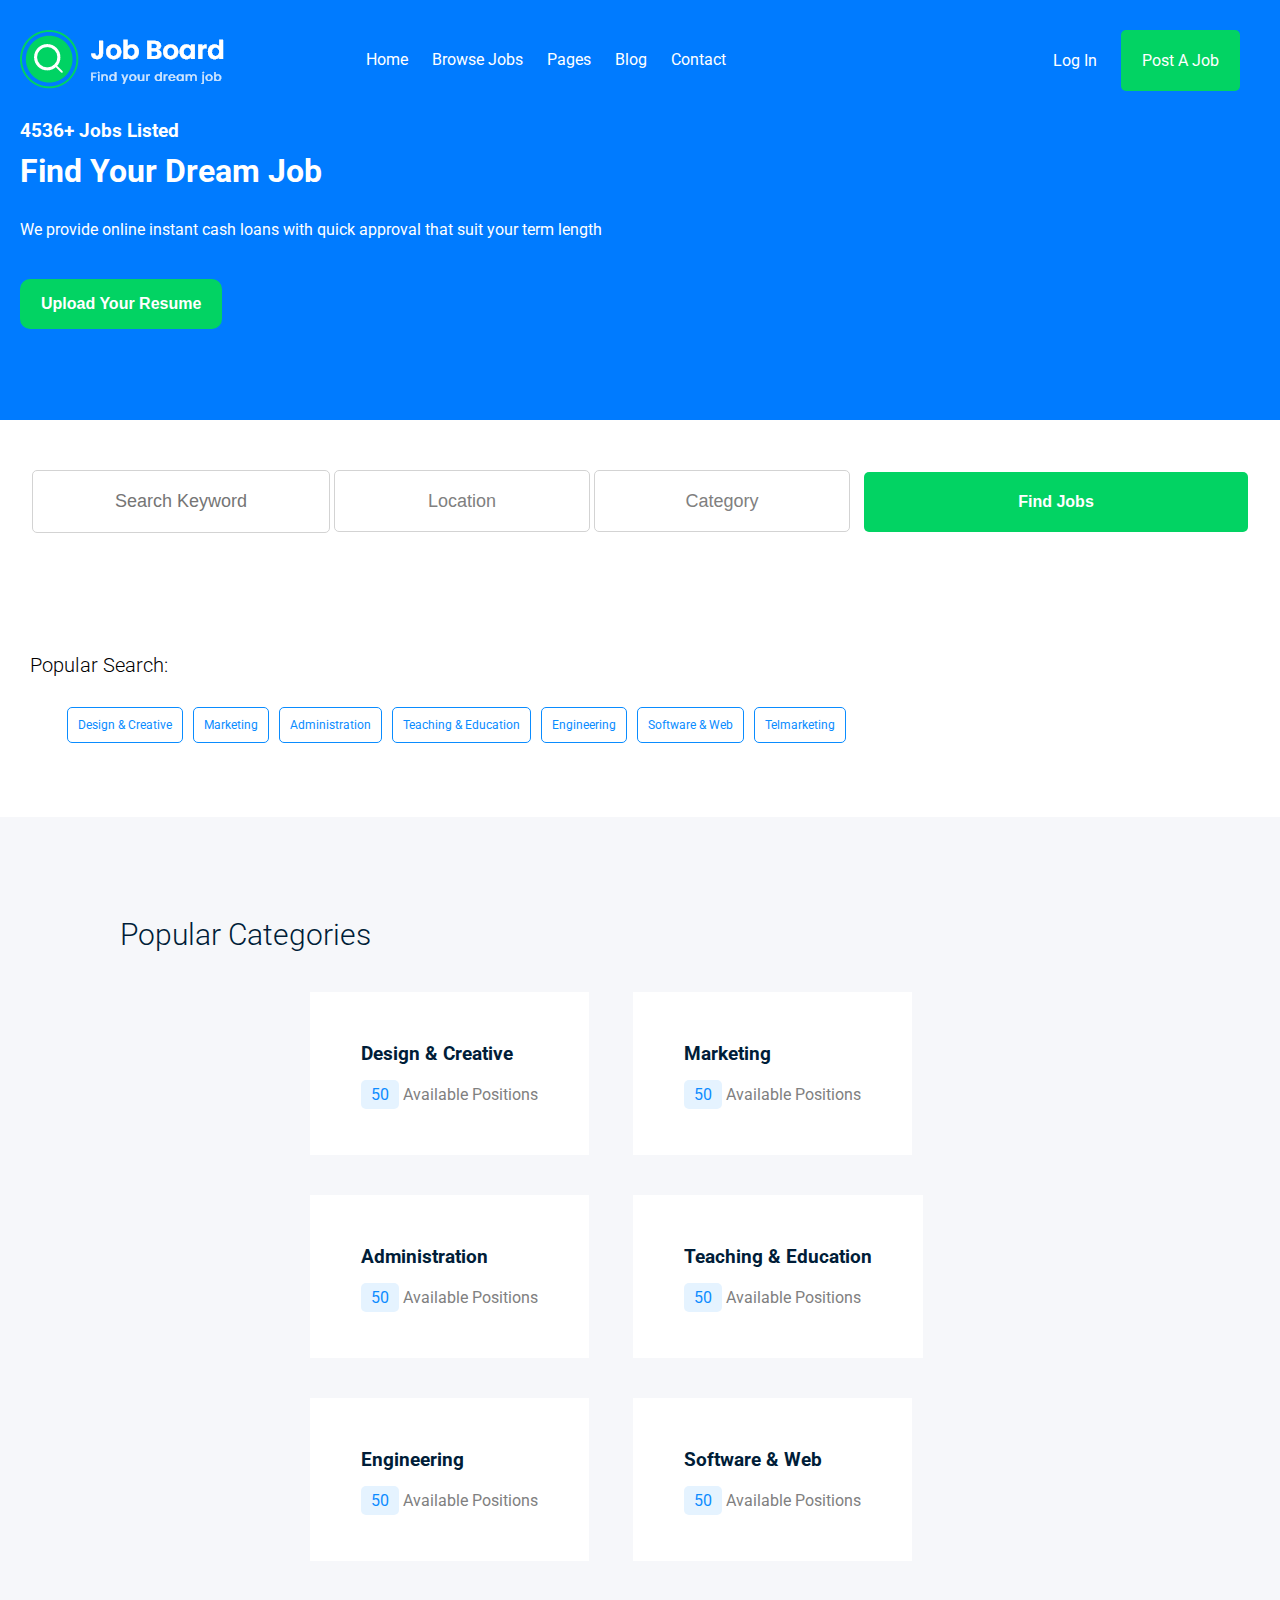
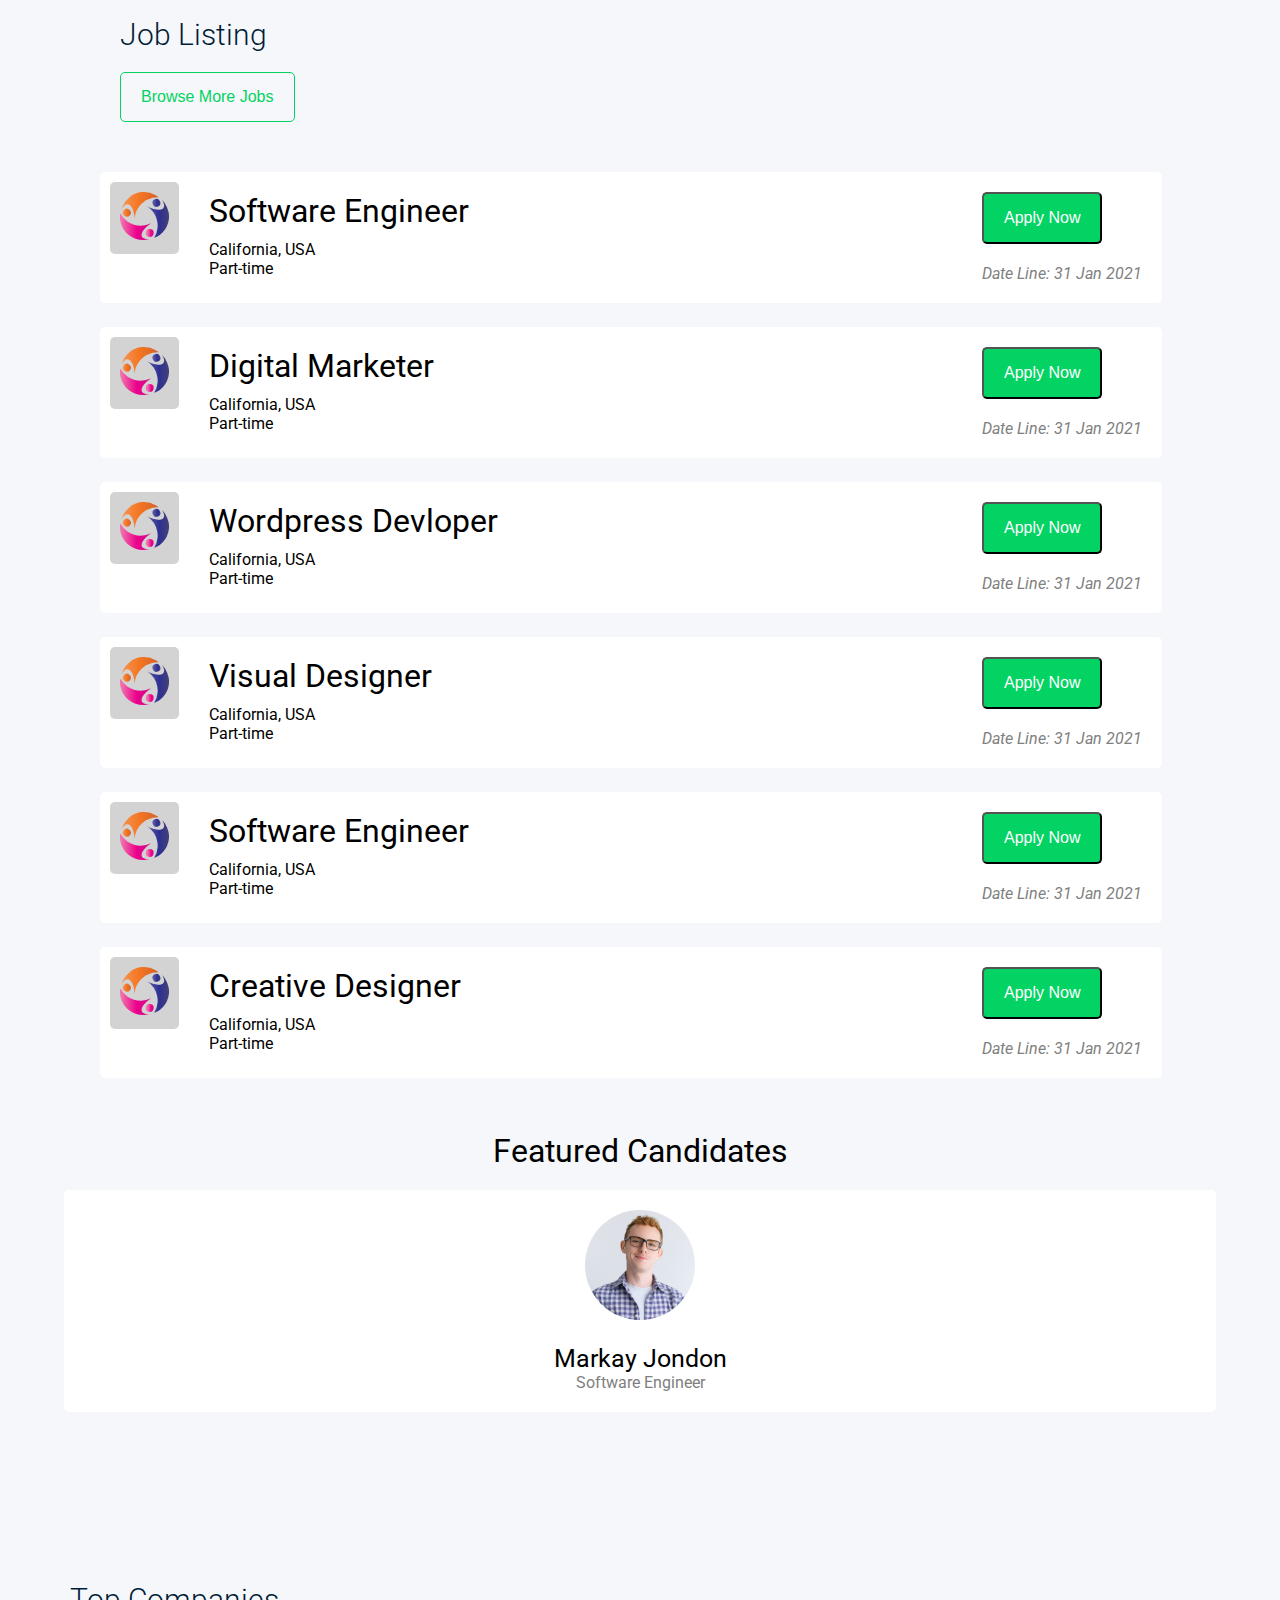
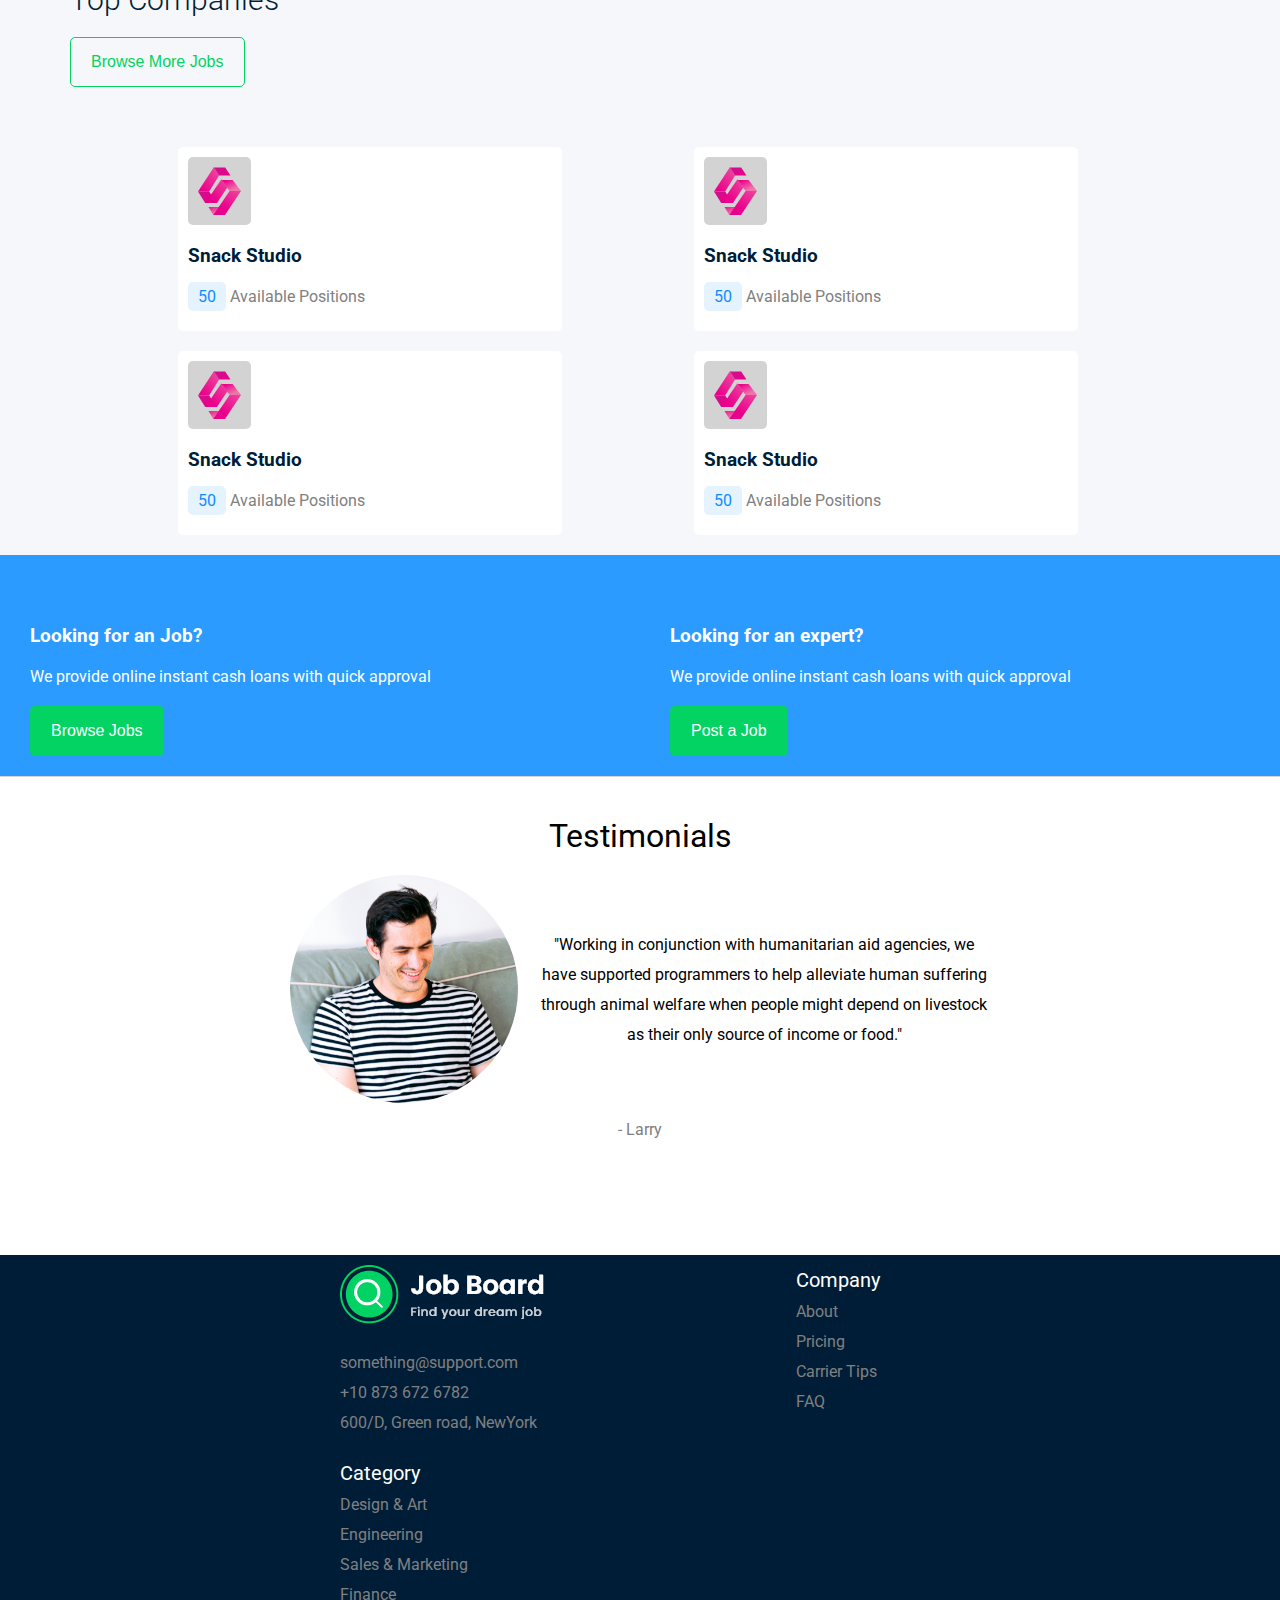
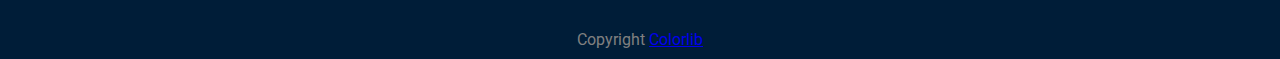
<file: index.html>
<!DOCTYPE html>
<html lang="en">

<head>
  <meta charset="UTF-8" />
  <meta name="viewport" content="width=device-width, initial-scale=1.0" />
  <meta http-equiv="X-UA-Compatible" content="ie=edge" />
  <title>Job Board</title>
  <link rel="stylesheet" href="style.css">

</head>

<body>
  <main>
    <nav class="mobileNav" id="showOnMobile">
      <ul>
        <li>Home</li>
        <li>Browse Jobs</li>
        <li>Pages</li>
        <li>Blog</li>
        <li>Contact</li>
      </ul>
    </nav>
    <nav class="desktopNav">
      <div class="logo">
        <img src="images/jobBoardlogo.webp" alt="job Board logo" />
      </div>
      <div id="desktopNav" class="noShow">
        <div>
          <ul class="middleNav">
            <li><a href="">Home</a></li>
            <li><a href="">Browse Jobs</a></li>
            <li><a href="">Pages</a></li>
            <li><a href="">Blog</a></li>
            <li><a href="">Contact</a></li>
          </ul>
        </div>
        <div>
          <ul class="rightNav">
            <li>Log In</li>
            <li class="postAJob" id="navPostAJobButton">Post A Job</li>
          </ul>
        </div>
      </div>
      <svg class="navBars" aria-hidden="true" focusable="false" data-prefix="fas" data-icon="bars"
        class="svg-inline--fa fa-bars fa-w-14" role="img" xmlns="http://www.w3.org/2000/svg" viewBox="0 0 448 512">
        <path fill="currentColor"
          d="M16 132h416c8.837 0 16-7.163 16-16V76c0-8.837-7.163-16-16-16H16C7.163 60 0 67.163 0 76v40c0 8.837 7.163 16 16 16zm0 160h416c8.837 0 16-7.163 16-16v-40c0-8.837-7.163-16-16-16H16c-8.837 0-16 7.163-16 16v40c0 8.837 7.163 16 16 16zm0 160h416c8.837 0 16-7.163 16-16v-40c0-8.837-7.163-16-16-16H16c-8.837 0-16 7.163-16 16v40c0 8.837 7.163 16 16 16z">
        </path>
      </svg>
    </nav>

    <div class="mainContent">
      <div id="mainContent">
        <h3>4536+ Jobs Listed</h3>
        <h1>Find Your Dream Job</h1>
        <p>
          We provide online instant cash loans with quick approval that suit your
          term length
        </p>

        <button class=" greenBtn">Upload Your Resume</button>
        </divid="mainContent">
      </div>
  </main>

  <section class="searching">
    <input type="text" placeholder="Search Keyword" />
    <select name="country" id="countyList">
      <option value="" selected>Location</option>
      <option value="UG">Uganda</option>
      <option value="UA">Ukraine</option>
      <option value="AE">United Arab Emirates</option>
      <option value="GB">United Kingdom</option>
      <option value="US">United States</option>
      <option value="UM">United States Minor Outlying Islands</option>
    </select>
    <select name="country" id="countyList">
      <option value="" selected>Category</option>
      <option value="UG">Category 1</option>
      <option value="UA">Category 2</option>
      <option value="AE">Category 3</option>
    </select>
    <button class="firstFindJobBtn greenBtn ">Find Jobs</button>
    <h3>Popular Search:</h3>
    <div>
      <ul>
        <li>Design & Creative</li>
        <li>Marketing</li>
        <li>Administration</li>
        <li>Teaching & Education</li>
        <li>Engineering</li>
        <li>Software & Web</li>
        <li>Telmarketing</li>
      </ul>
    </div>
  </section>
  <section class="popularCategories">
    <h1>Popular Categories</h1>
    <ul>
      <li>
        <h3>Design & Creative</h3>
        <p><span>50</span> Available Positions</p>
      </li>
      <li>
        <h3>Marketing</h3>
        <p><span>50</span> Available Positions</p>
      </li>
      <li>
        <h3>Administration</h3>
        <p><span>50</span> Available Positions</p>
      </li>
      <li>
        <h3>Teaching & Education</h3>
        <p><span>50</span> Available Positions</p>
      </li>
      <li>
        <h3>Engineering</h3>
        <p><span>50</span> Available Positions</p>
      </li>
      <li>
        <h3>Software & Web</h3>
        <p><span>50</span> Available Positions</p>
      </li>
    </ul>
  </section>

  <section class="jobListings">
    <h1 class="jobListingsTitle">Job Listing</h1>
    <button class="browseMore">Browse More Jobs</button>

    <div class="jobCard">
      <div class="icon">
        <img src="images/secondIcon2.svg" alt="">
      </div>
      <div class="jobCardDetails">
        <h1>Software Engineer</h1>
        <p>California, USA</p>
        <p>Part-time</p>
      </div>
      <div class="applyNowWButton">
        <div class="applyNow">
          <button>Apply Now</button>
        </div>
        <p class="dateLine">Date Line: 31 Jan 2021</p>
      </div>


    </div>
    <div class="jobCard">
      <div class="icon">
        <img src="images/secondIcon2.svg" alt="">
      </div>
      <div class="jobCardDetails">
        <h1>Digital Marketer</h1>
        <p>California, USA</p>
        <p>Part-time</p>
      </div>
      <div class="applyNowWButton">
        <div class="applyNow">
          <button>Apply Now</button>
        </div>
        <p class="dateLine">Date Line: 31 Jan 2021</p>
      </div>


    </div>
    <div class="jobCard">
      <div class="icon">
        <img src="images/secondIcon2.svg" alt="">
      </div>
      <div class="jobCardDetails">
        <h1>Wordpress Devloper</h1>
        <p>California, USA</p>
        <p>Part-time</p>
      </div>

      <div class="applyNowWButton">
        <div class="applyNow">
          <button>Apply Now</button>
        </div>
        <p class="dateLine">Date Line: 31 Jan 2021</p>
      </div>

    </div>
    <div class="jobCard">
      <div class="icon">
        <img src="images/secondIcon2.svg" alt="">
      </div>
      <div class="jobCardDetails">
        <h1>Visual Designer</h1>
        <p>California, USA</p>
        <p>Part-time</p>
      </div>
      <div class="applyNowWButton">
        <div class="applyNow">
          <button>Apply Now</button>
        </div>
        <p class="dateLine">Date Line: 31 Jan 2021</p>
      </div>


    </div>
    <div class="jobCard">
      <div class="icon">
        <img src="images/secondIcon2.svg" alt="">
      </div>
      <div class="jobCardDetails">
        <h1>Software Engineer</h1>
        <p>California, USA</p>
        <p>Part-time</p>
      </div>
      <div class="applyNowWButton">
        <div class="applyNow">
          <button>Apply Now</button>
        </div>
        <p class="dateLine">Date Line: 31 Jan 2021</p>
      </div>


    </div>
    <div class="jobCard">
      <div class="icon">
        <img src="images/secondIcon2.svg" alt="">
      </div>
      <div class="jobCardDetails">
        <h1>Creative Designer</h1>
        <p>California, USA</p>
        <p>Part-time</p>
      </div>
      <div class="applyNowWButton">
        <div class="applyNow">
          <button>Apply Now</button>
        </div>
        <p class="dateLine">Date Line: 31 Jan 2021</p>
      </div>


    </div>
  </section>

  <section class="featuredCandidates">
    <h1>Featured Candidates</h1>
    <div class="candidateCard">
      <img src="images/avatarImg.webp" alt="">
      <p class="candidateName">Markay Jondon</p>
      <p class="candidateTitle">Software Engineer</p>
    </div>

  </section>

  <section class="topCompanies">
    <h1>Top Companies</h1>
    <button class="browseMore">Browse More Jobs</button>
    <div class="clr"></div>
    <div class="topCompanyCard">
      <div>
        <img src="images/fifthIcon.svg" alt="">
      </div>
      <div class="companyCardDetails">
        <h3>Snack Studio</h3>
        <p><span>50</span> Available Positions</p>
      </div>

    </div>
    <div class="topCompanyCard">
      <div>
        <img src="images/fifthIcon.svg" alt="">
      </div>
      <div class="companyCardDetails">
        <h3>Snack Studio</h3>
        <p><span>50</span> Available Positions</p>
      </div>

    </div>
    <div class="topCompanyCard">
      <div>
        <img src="images/fifthIcon.svg" alt="">
      </div>
      <div class="companyCardDetails">
        <h3>Snack Studio</h3>
        <p><span>50</span> Available Positions</p>
      </div>

    </div>
    <div class="topCompanyCard">
      <div>
        <img src="images/fifthIcon.svg" alt="">
      </div>
      <div class="companyCardDetails">
        <h3>Snack Studio</h3>
        <p><span>50</span> Available Positions</p>
      </div>

    </div>

  </section>

  <section class="lookingFor">
    <div class="aJob">
      <h3>Looking for an Job?</h3>
      <p>We provide online instant cash loans with quick approval</p>
      <button>Browse Jobs</button>
    </div>
    <div class="anExpert">
      <h3>Looking for an expert?</h3>
      <p>We provide online instant cash loans with quick approval</p>
      <button class="postAJobButton">Post a Job</button>
    </div>
  </section>

  <div class="clr"></div>

  <section class="testimonials">
    <h1>Testimonials</h1>
    <div class="clr"></div>
    <img src="images/testimonalAvatar.webp" alt="">
    <p>"Working in conjunction with humanitarian aid agencies, we have supported programmers to help alleviate human
      suffering through animal welfare when people might depend on livestock as their only source of income or food."
    </p>
    <p class="signatureBlock">- Larry</p>
  </section>
  <div class="clr"></div>
  <footer>
    <div class="insideFooter">
      <div class="logoAndCompanyDetails">
        <img src="images/jobBoardlogo.webp" alt="">
        <div class="companyDetails">
          <p>something@support.com</p>
          <p>+10 873 672 6782</p>
          <p>600/D, Green road, NewYork</p>
        </div>
      </div>

      <div class="footerList">
        <ul>
          <li><span class="footerTitle">Company</span></li>
          <li>About</li>
          <li>Pricing</li>
          <li>Carrier Tips</li>
          <li>FAQ</li>
        </ul>
      </div>

      <div class="secondFooterList">
        <ul>
          <li><span class="footerTitle">Category</span></li>
          <li>Design & Art</li>
          <li>Engineering</li>
          <li>Sales & Marketing</li>
          <li>Finance</li>
        </ul>
      </div>

      <div class="copyRight">
        <p>Copyright <a href="https://colorlib.com/preview/#jobboard2">Colorlib</a> </p>
      </div>
    </div>
  </footer>


  <script src="https://code.jquery.com/jquery-3.4.1.min.js"
    integrity="sha256-CSXorXvZcTkaix6Yvo6HppcZGetbYMGWSFlBw8HfCJo=" crossorigin="anonymous"></script>
  <script src="app.js"></script>
</body>

</html>
</file>
<file: style.css>
@import url('https://fonts.googleapis.com/css?family=Roboto:100,300,400,500&display=swap');

* {
  margin: 0;
  padding: 0;
}



.clr {
  clear: both;
}

body {
  font-family: 'Roboto', sans-serif;
  overflow-x: hidden;
}

div.logo {
  display: inline;
}

div.logo img {
  padding-top: 20px;
}

#desktopNav {
  display: none;
}

.navBars {
  width: 30px;
  color: white;
  float: right;
  margin: 10px;
}

ul li {
  list-style: none;
}

.mobileNav {
  position: absolute;
  background-color: lightgrey;
  width: 100%;
  top: 70px;
  left: 0;
  color: black;
  text-align: center;
  display: none;
}

.mobileNav li {
  width: 20%;
  margin: 10px auto;
  padding: 10px;
  cursor: pointer;

}

main {
  background-color: #007bff;
  color: white;
  padding: 10px 20px;
}

.mainContent {
  width: 100%;
  height: 350px;
}

main h3 {
  margin-top: 60px;
}

main h1 {
  margin-top: 10px;
}

main p {
  margin-top: 30px;
  margin-bottom: 20px;
}

main button.greenBtn {

  color: white;
  background-color: #02D363;
  border: 1px solid rgba(99, 99, 99, 0);
  padding: 15px 20px;
  border-radius: 10px;
  font-size: 16px;
  font-weight: bold;
  margin-bottom: 70px;
  margin-top: 20px;
  animation: greenButtonOut .15s ease-out alternate backwards;
}

main button.greenBtn:hover {
  animation-name: greenButtonsIn;
  animation-duration: .15s;
  animation-timing-function: ease-in;
  animation-fill-mode: forwards;
  animation-direction: alternate;
}

@keyframes greenButtonsIn {
  from {
    color: white;
    background-color: #02D363;
    border: 1px solid rgba(99, 99, 99, 0);
  }

  to {
    color: #02D363;
    background-color: rgba(99, 99, 99, 0);
    border-color: #02D363;
  }
}

@keyframes greenButtonOut {
  to {
    color: white;
    background-color: #02D363;
    border: 1px solid rgba(99, 99, 99, 0);
  }

  from {
    color: #02D363;
    background-color: rgba(99, 99, 99, 0);
    border-color: #02D363;
  }
}


.searching {
  text-align: center;
}

.searching [type="text"]:nth-child(1) {
  margin-top: 50px;
}

.searching [type="text"],
.searching select {
  width: 80%;
  padding: 20px;
  display: block;
  margin: auto;
  border-radius: 5px;
  border: 1px solid lightgrey;
  background-color: white;
  color: grey;
  margin: 20px auto;
  font-weight: 100;
  font-size: large;

}

select {
  -webkit-appearance: none;
  -moz-appearance: none;
  text-overflow: '';

}

.searching select {
  width: 89%;
}

.searching button {
  width: 90%;
  padding: 20px;
  font-size: 16px;
  border: 1px solid rgba(99, 99, 99, 0);
  background-color: #02D363;
  color: white;
  font-weight: bold;
  border-radius: 5px;
  animation: greenButtonOut .15s ease-out alternate backwards;
}

.searching button:hover {
  animation-name: greenButtonsIn;
  animation-duration: .15s;
  animation-timing-function: ease-in;
  animation-fill-mode: forwards;
  animation-direction: alternate;
}

.searching h3 {
  font-size: 20px;
  text-align: left;
  margin: 20px 30px;
  font-weight: 300;

}

.searching ul {
  text-align: left;
  width: 90%;
  height: 300px;
  margin: auto;
}

.searching ul li {
  border: 1px solid #0a8cff;
  display: inline-block;
  margin: 10px 3px;
  padding: 10px;
  font-size: 12px;
  border-radius: 5px;
  color: #0a8cff;

}

section.popularCategories {
  height: 1000px;
}

section.popularCategories,
section.jobListings {
  background-color: #F6F7FA;
}

.popularCategories h1,
.jobListings h1.jobListingsTitle,
.topCompanies h1 {
  font-size: 30px;
  color: #001d38;
  margin: 20px;
  font-weight: 300;
  padding-top: 100px;
}

.popularCategories ul li {
  background-color: #fff;
  padding: 20px;
  margin: 20px;
  box-sizing: border-box;
  position: relative;
  border: 1px solid rgba(99, 99, 99, 0);
  animation-name: greenBorderOut;
  animation-duration: .5s;
  animation-fill-mode: backwards;

}

.popularCategories ul li:hover {
  /* color: #02D363;
  border: 1px solid #02D363; */

  animation-name: greenBorderIn;
  animation-duration: .5s;
  animation-fill-mode: forwards;
  animation-direction: alternate;
  cursor: pointer;
}

@keyframes greenBorderIn {
  from {
    border: 1px solid rgba(99, 99, 99, 0);
  }

  to {
    border: 1px solid #02D363;
  }
}

@keyframes greenBorderOut {
  to {
    border: 1px solid rgba(99, 99, 99, 0);
  }

  from {
    border: 1px solid #02D363;
  }
}



.popularCategories h3,
.companyCardDetails h3 {
  margin-bottom: 20px;
  color: #001d38;
}


.popularCategories span,
.companyCardDetails span {
  background-color: #E5F3FF;
  padding: 5px 10px;
  color: #0D8CFF;
  border-radius: 5px;
}

.popularCategories p {
  color: grey;
}

section.jobListings {
  padding-bottom: 40px;
}

button.browseMore {
  padding: 15px 20px;
  margin-left: 20px;
  border-radius: 5px;
  background-color: #F6F7FA;
  border: 1px solid #02D363;
  color: #02D363;
  font-size: 16px;
  margin-bottom: 40px;
  animation-name: greenButtonsIn;
  animation-duration: .15s;
  animation-timing-function: ease-in;
  animation-fill-mode: forwards;
  animation-direction: alternate;
  cursor: pointer;

}

button.browseMore:hover {

  animation: greenButtonOut .15s ease-in alternate forwards;

}




section.jobListings div.jobCard {
  width: 90%;
  background-color: #fff;
  margin: 10px auto;
  border-radius: 5px;
}

.jobListings h1.jobListingsTitle {
  margin-top: 0;
}



.jobCard .icon,
.topCompanyCard img {
  float: left;
  margin: 10px;
  background-color: lightgrey;
  border-radius: 5px;
  padding: 10px;
}

.jobCardDetails {
  float: left;
  padding: 20px;
}

.jobCardDetails h1 {
  padding-bottom: 10px;
  font-weight: normal;
}

.applyNow {
  clear: both;
}

.applyNow button {
  animation: greenButtonOut .15s ease-out alternate backwards;
}

.applyNow button:hover {
  animation-name: greenButtonsIn;
  animation-duration: .15s;
  animation-timing-function: ease-in;
  animation-fill-mode: forwards;
  animation-direction: alternate;
  cursor: pointer;
}

.applyNow button,
.aJob button,
.anExpert button {
  margin-left: 10px;
  padding: 15px 20px;
  background-color: #02D363;
  border-radius: 5px;
  color: white;
  font-size: 16px;
}

.jobCard p.dateLine {
  font-style: italic;
  color: grey;
  margin-top: 20px;
  margin-left: 10px;
  padding-bottom: 20px;
}

.jobCard:last-child {
  margin-bottom: 200px;
}

section.featuredCandidates {
  text-align: center;
  background-color: #F6F7FA;
  padding-bottom: 50px;
}

.featuredCandidates h1,
.testimonials h1 {
  margin-bottom: 20px;
  font-size: 2rem;
  font-weight: normal;
}

.featuredCandidates .candidateCard {
  background-color: #fff;
  width: 90%;
  margin: auto;
  border-radius: 5px;

}

.featuredCandidates .candidateCard img {
  margin: 20px;
}

.featuredCandidates .candidateCard p.candidateName {
  font-size: 25px;

}

.featuredCandidates .candidateCard p.candidateTitle {
  color: grey;
  padding-bottom: 20px;

}

.topCompanies {
  background-color: #F6F7FA;
  padding-bottom: 20px;
}

.topCompanies h1 {
  margin-top: 0;
}


.topCompanyCard {
  background-color: #fff;
  width: 90%;
  margin: auto;
  border-radius: 5px;
  margin-top: 20px;
}

.companyCardDetails {
  clear: both;
  padding: 10px;
}

.companyCardDetails p {
  color: grey;
  padding-bottom: 15px;
}

section.lookingFor div.aJob {
  border-bottom: 1px solid lightgrey;
}

section.lookingFor div.aJob,
section.lookingFor div.anExpert {
  background-color: #2B9BFF;
  color: white;
  padding: 0 30px;

}

section.lookingFor div.aJob h3 {
  margin: 40px 0 20px 0;
  padding-top: 30px;
}

section.lookingFor div.anExpert h3 {
  margin: 0px 0 20px 0;
  padding-top: 30px;
}

section.lookingFor div.aJob p,
section.lookingFor div.anExpert p {
  margin: 20px 0 20px 0;

}

section.lookingFor button {
  margin-left: 0px;
  border: 1px solid rgba(99, 99, 99, 0);
  margin-bottom: 20px;
  animation: greenButtonOut .15s ease-out alternate backwards;

}

section.lookingFor button:hover {
  animation-name: greenButtonsIn;
  animation-duration: .15s;
  animation-timing-function: ease-in;
  animation-fill-mode: forwards;
  animation-direction: alternate;
}


.testimonials {
  text-align: center;
  width: 400px;
  margin: auto;
}

.testimonials p {
  margin: 10px 0;
  line-height: 30px;
}

.testimonials p.signatureBlock {
  color: grey;
}

footer {
  background-color: #001D38;
  padding: 20px;
}

footer img {
  padding: 0 0 20px 0;
}

footer div.companyDetails {
  padding: 0 0 20px 0;
  color: grey;
  line-height: 30px;
}

footer div.footerList span,
footer div.secondFooterList span {
  font-size: 20px;
  color: white;

}

footer div.footerList li,
footer div.secondFooterList li {
  color: grey;
  line-height: 30px;
}

div.copyRight {
  margin-top: 20px;
  color: grey;
  text-align: center;
}

@media (min-width: 768px) {

  .searching [type="text"],
  .searching select {
    display: inline;
    width: 20%;
    text-align: center;



  }

  button.firstFindJobBtn {
    width: 30%;
    margin: auto;
    margin-left: 10px;
  }

  .searching h3 {
    margin-top: 100px;
  }

  .searching ul {
    height: 100px;
  }

  section.popularCategories {
    height: 700px;
    padding-left: 100px;
  }

  .popularCategories ul {
    width: 800px;
    margin: auto;
  }

  .popularCategories ul li {
    display: inline-block;
    padding: 50px;



  }

  section.jobListings {
    padding-left: 100px;
  }

  div.jobCard {
    display: inline-block;
    width: 400px;

  }

  .jobCardDetails,
  img.icon {
    float: left;
  }

  .applyNowWButton {
    float: right;
    margin-top: 20px;
    margin-right: 20px;
  }

  .topCompanies {
    width: 100%;
    margin: auto;
    padding: 20px 50px;
  }

  .topCompanyCard {
    clear: both;
    width: 30%;
    display: inline-block;
    margin-left: 10%;
  }

  .lookingFor div.anExpert,
  div.aJob {
    width: 50%;
    box-sizing: border-box;


  }

  section.lookingFor div.anExpert {
    float: right;
    margin-bottom: 40px;
    border-bottom: 1px solid lightgrey;
  }

  section.lookingFor div.anExpert h3 {
    margin-top: 40px;
  }

  div.aJob {
    float: left;
  }

  .testimonials {
    width: 700px;
    padding-bottom: 100px;
  }

  .testimonials p {
    padding-top: 55px;
  }




  .testimonials img {
    float: left;
    margin-right: 20px;

  }

  footer {
    padding: 10px 10%;
  }

  div.logoAndCompanyDetails {
    float: left;
  }

  footer .footerList {
    float: left;
    margin-left: 250px;
  }

  .secondFooterList {
    clear: both;
  }

  .insideFooter {
    width: 600px;
    margin: auto;
  }



}

@media (min-width: 992px) {

  #showOnMobile {
    visibility: hidden;
  }

  li.postAJob {
    border: 1px solid rgba(99, 99, 99, 0);
    background-color: #02D363;
    padding: 20px 20px;
    border-radius: 5px;


  }

  li.postAJob:hover {
    animation-name: greenButtonsIn;
    animation-duration: .15s;
    animation-timing-function: ease-in;
    animation-fill-mode: forwards;
    animation-direction: alternate;
    cursor: pointer;

  }

  li#navPostAJobButton {
    animation: greenButtonOut .15s ease-out alternate backwards;
  }

  li#navPostAJobButton:hover {
    animation-name: greenButtonsIn;
    animation-duration: .15s;
    animation-timing-function: ease-in;
    animation-fill-mode: forwards;
    animation-direction: alternate;
    cursor: pointer;
  }

  div#desktopNav {
    display: block;

  }

  .desktopNav img {
    float: left;
  }

  ul.middleNav {
    float: left;
    text-align: center;
    width: 50%;
    margin: 40px auto 0 auto;
    font-size: 16px;
  }

  ul.middleNav li {
    margin-left: 20px;
  }



  ul.middleNav li a:hover {
    animation-name: greenLinks;
    animation-timing-function: ease-in;
    animation-fill-mode: forwards;
    animation-duration: .15s;
    animation-direction: alternate;

  }

  @keyframes greenLinks {
    from {
      color: white;
    }

    to {
      color: #02D363;
    }
  }

  @keyframes greenLinksOut {
    to {
      color: white;
    }

    from {
      color: #02D363;
    }
  }


  ul.rightNav {
    margin-top: 20px;
  }

  ul.rightNav li {
    margin-right: 20px;
    animation: greenLinksOut .15s ease-in alternate forwards;

  }

  ul.rightNav li:hover {

    animation-name: greenLinks;
    animation-timing-function: ease-in;
    animation-fill-mode: forwards;
    animation-duration: .15s;
    animation-direction: alternate;
    cursor: pointer;

  }

  ul.rightNav {
    float: right;
  }

  nav.desktopNav ul li {
    display: inline-block;
  }

  nav.desktopNav ul li a {
    text-decoration: none;
    color: white;
    animation: greenLinksOut .15s ease-in alternate forwards;
  }

  .navBars {
    display: none;
  }

  .mainContent {
    padding-top: 50px;
  }
}
</file>
